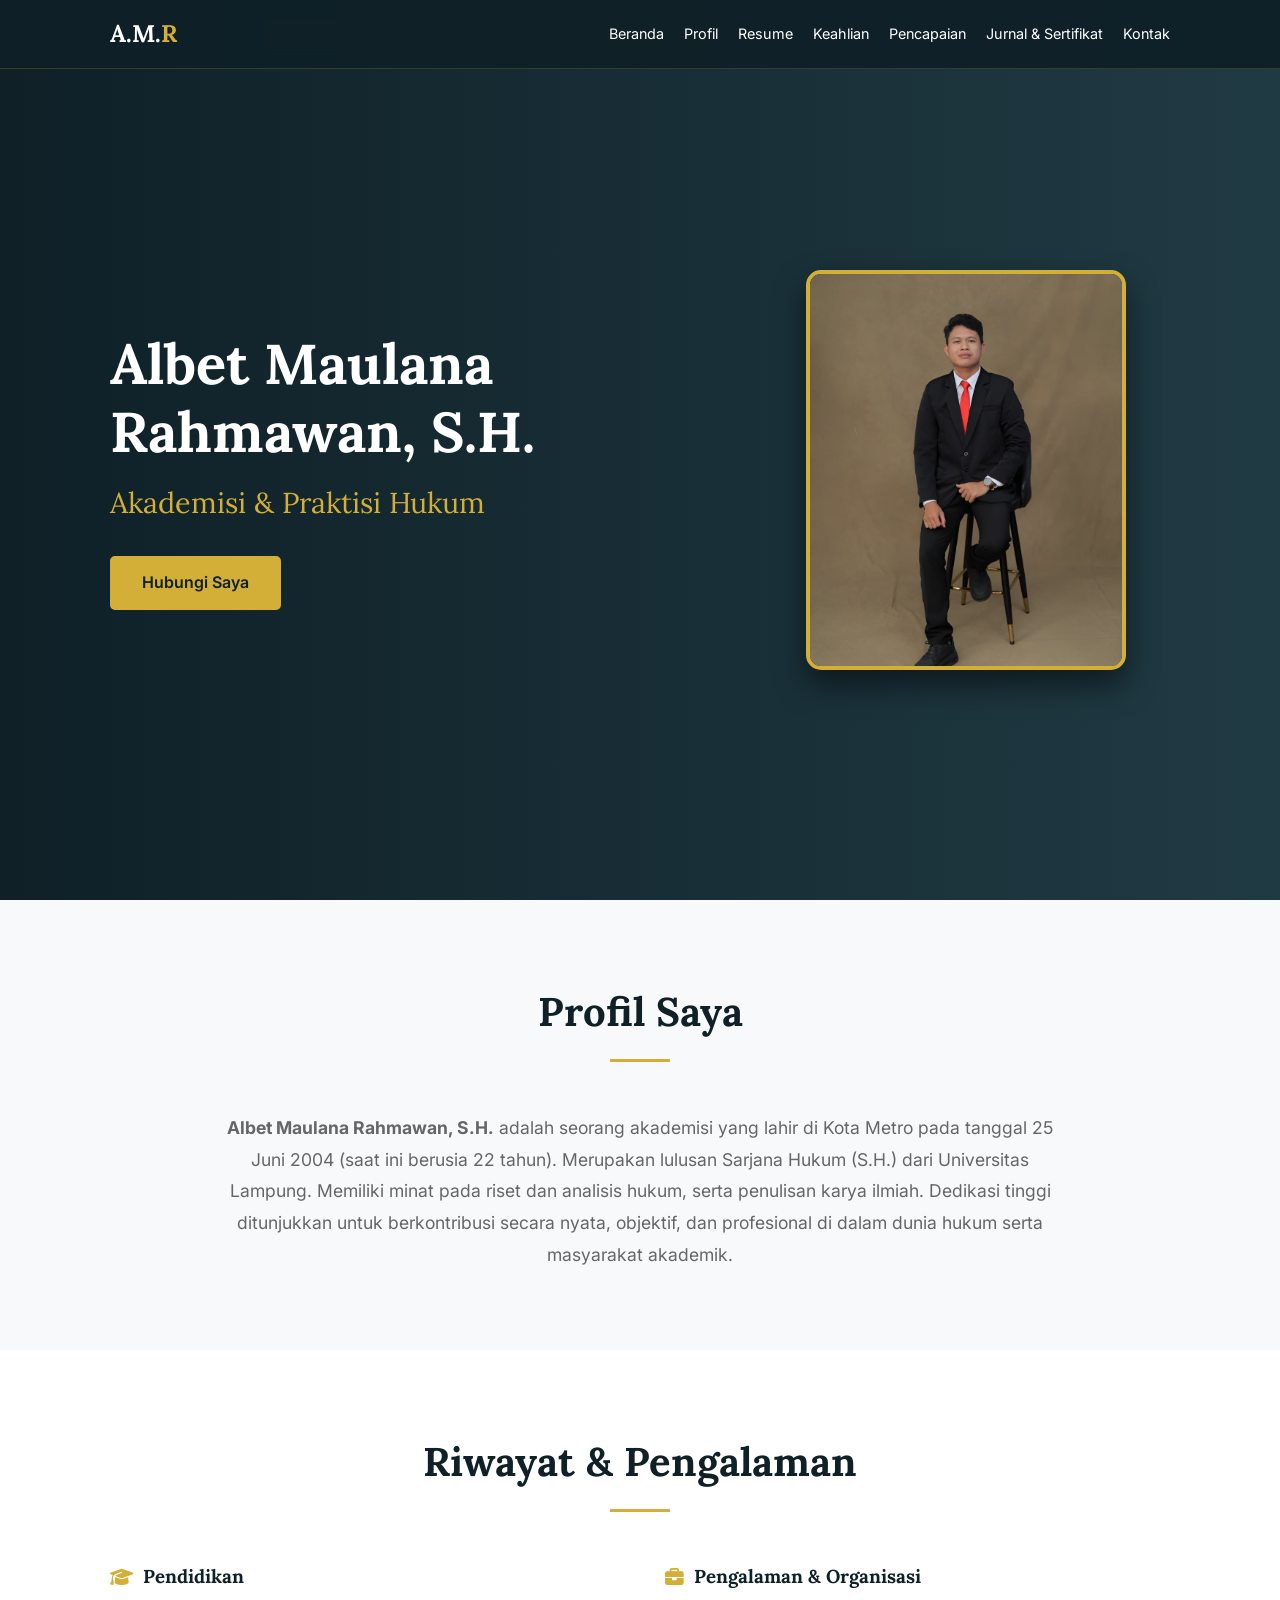
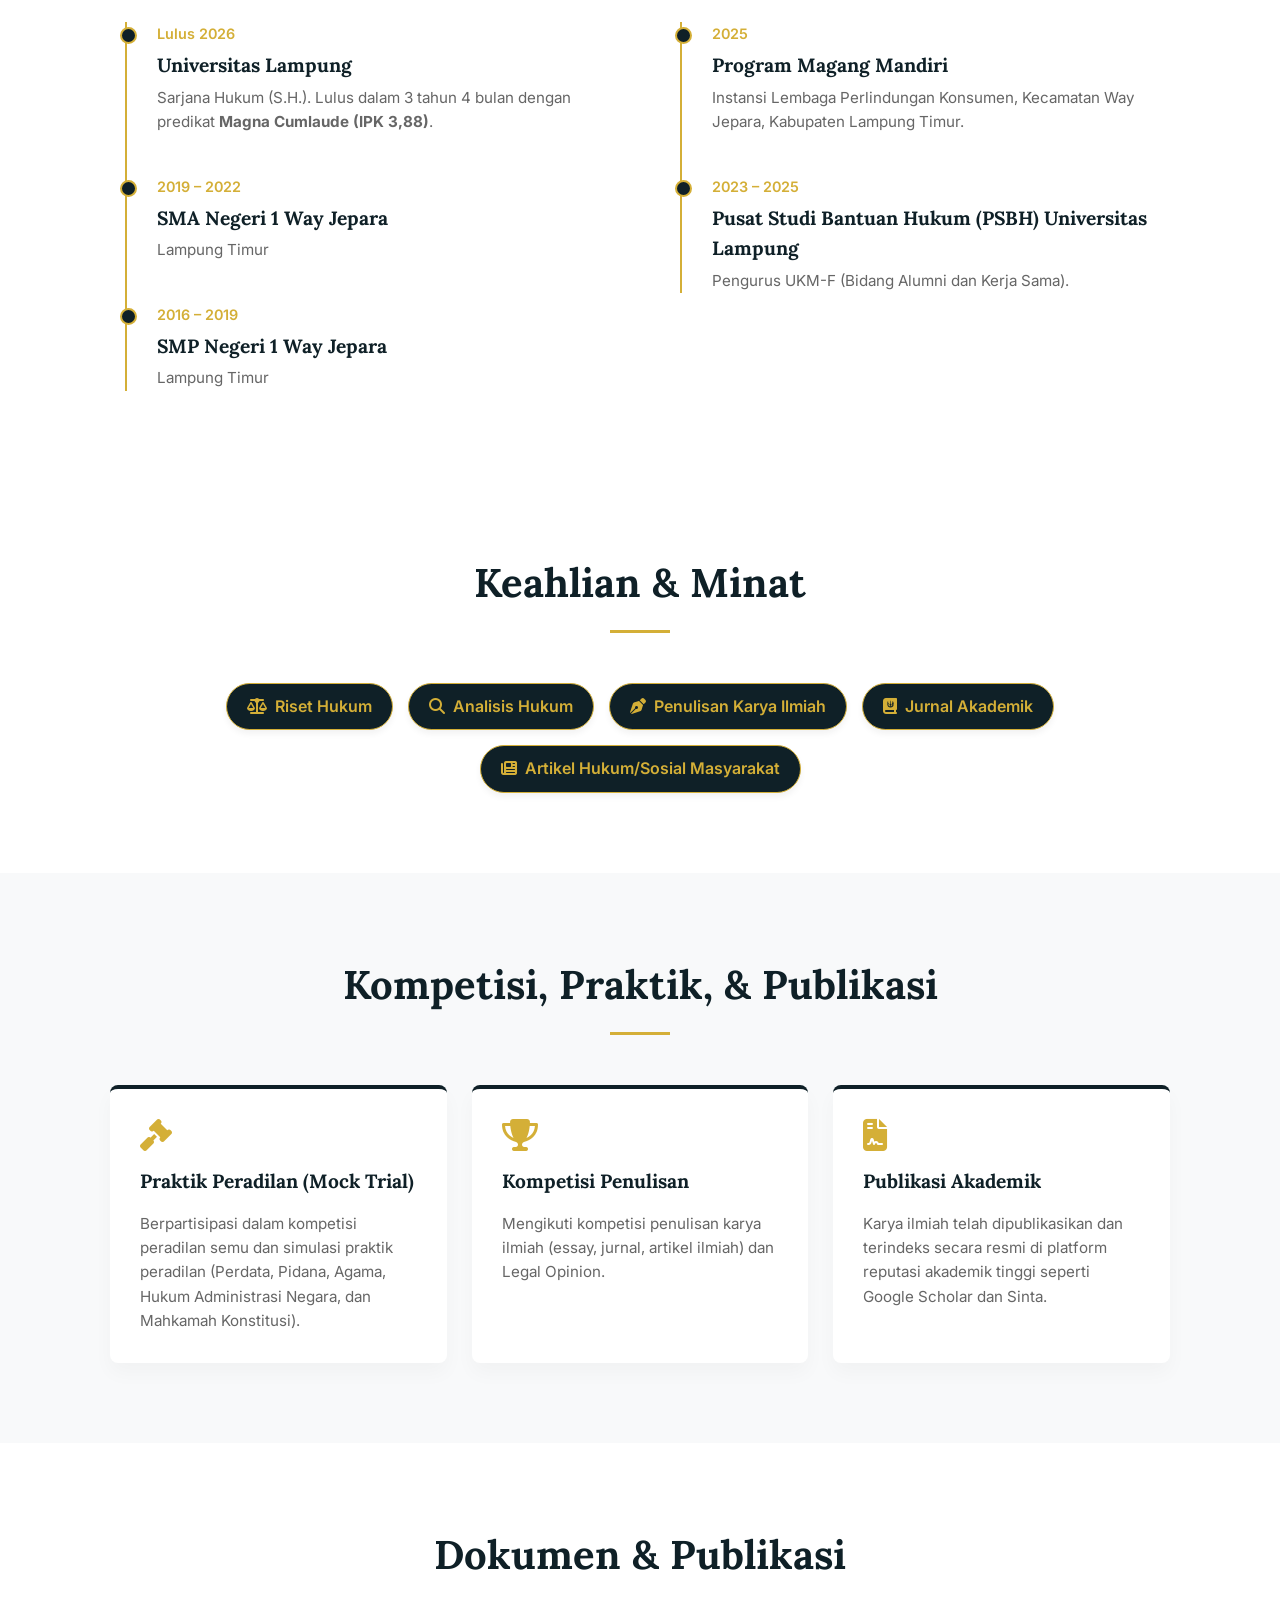
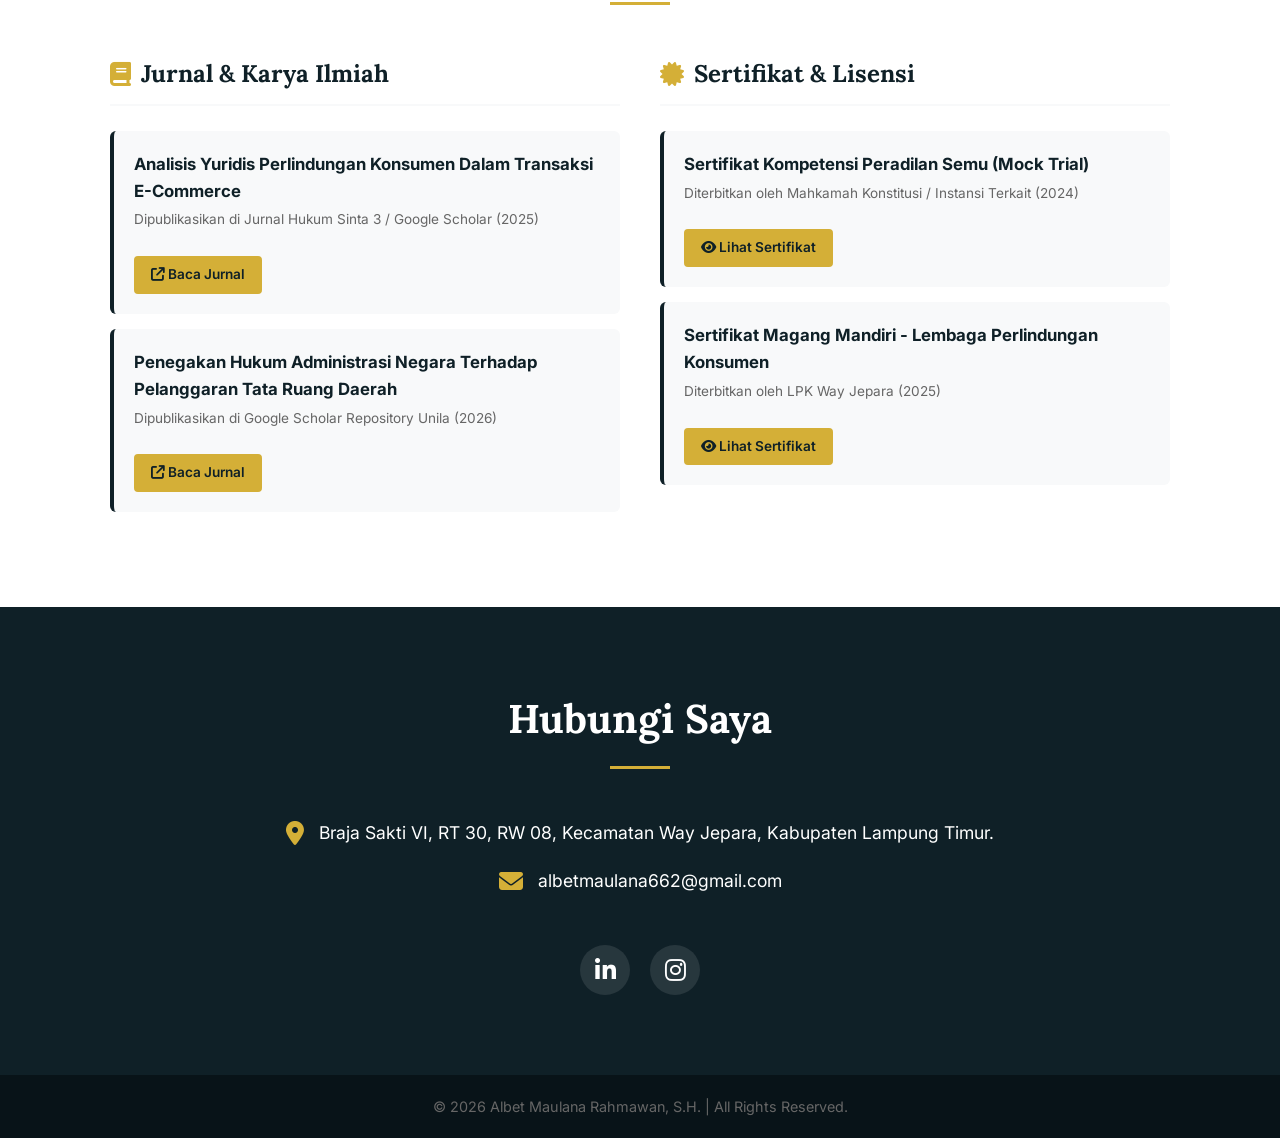
<file: index.html>
<!DOCTYPE html>
<html lang="id">
<head>
    <meta charset="UTF-8">
    <meta name="viewport" content="width=device-width, initial-scale=1.0">
    <title>Albet Maulana Rahmawan, S.H. | Portofolio Hukum</title>
    
    <link rel="preconnect" href="https://fonts.googleapis.com">
    <link rel="preconnect" href="https://fonts.gstatic.com" crossorigin>
    <link href="https://fonts.googleapis.com/css2?family=Inter:wght@300;400;500;600&family=Lora:wght@400;600;700&display=swap" rel="stylesheet">
    
    <link rel="stylesheet" href="https://cdnjs.cloudflare.com/ajax/libs/font-awesome/6.4.0/css/all.min.css">

    <link rel="stylesheet" href="style.css">
</head>
<body>

    <nav>
        <div class="container">
            <div class="logo">A.M.<span>R</span></div>
            <ul class="nav-links">
                <li><a href="#beranda">Beranda</a></li>
                <li><a href="#profil">Profil</a></li>
                <li><a href="#resume">Resume</a></li>
                <li><a href="#keahlian">Keahlian</a></li>
                <li><a href="#pencapaian">Pencapaian</a></li>
                <li><a href="#dokumen">Jurnal & Sertifikat</a></li>
                <li><a href="#kontak">Kontak</a></li>
            </ul>
        </div>
    </nav>

    <section id="beranda" class="hero">
        <div class="container">
            <div class="hero-grid">
                <div class="hero-text">
                    <h1>Albet Maulana Rahmawan, S.H.</h1>
                    <h2>Akademisi & Praktisi Hukum</h2>
                    <a href="#kontak" class="btn">Hubungi Saya</a>
                </div>
                <div class="hero-image-container">
                    <img src="foto albet.jpeg" alt="Albet Maulana Rahmawan, S.H." class="hero-photo" onerror="this.src='https://via.placeholder.com/320x400/203A43/D4AF37?text=Pas+Foto+S.H.'">
                </div>
            </div>
        </div>
    </section>

    <section id="profil">
        <div class="container">
            <h2 class="section-title">Profil Saya</h2>
            <p class="about-text">
                <strong>Albet Maulana Rahmawan, S.H.</strong> adalah seorang akademisi yang lahir di Kota Metro pada tanggal 25 Juni 2004 (saat ini berusia 22 tahun). Merupakan lulusan Sarjana Hukum (S.H.) dari Universitas Lampung. Memiliki minat pada riset dan analisis hukum, serta penulisan karya ilmiah. Dedikasi tinggi ditunjukkan untuk berkontribusi secara nyata, objektif, dan profesional di dalam dunia hukum serta masyarakat akademik.
            </p>
        </div>
    </section>

    <section id="resume" style="background-color: var(--white);">
        <div class="container">
            <h2 class="section-title">Riwayat & Pengalaman</h2>
            
            <div class="timeline-container">
                <div>
                    <h3 style="margin-bottom: 30px; display: flex; align-items: center; gap: 10px;">
                        <i class="fa-solid fa-graduation-cap" style="color: var(--accent-gold);"></i> Pendidikan
                    </h3>
                    <div class="timeline">
                        <div class="timeline-item">
                            <div class="timeline-date">Lulus 2026</div>
                            <h4 class="timeline-title">Universitas Lampung</h4>
                            <p class="timeline-desc">Sarjana Hukum (S.H.). Lulus dalam 3 tahun 4 bulan dengan predikat <strong>Magna Cumlaude (IPK 3,88)</strong>.</p>
                        </div>
                        <div class="timeline-item">
                            <div class="timeline-date">2019 – 2022</div>
                            <h4 class="timeline-title">SMA Negeri 1 Way Jepara</h4>
                            <p class="timeline-desc">Lampung Timur</p>
                        </div>
                        <div class="timeline-item">
                            <div class="timeline-date">2016 – 2019</div>
                            <h4 class="timeline-title">SMP Negeri 1 Way Jepara</h4>
                            <p class="timeline-desc">Lampung Timur</p>
                        </div>
                    </div>
                </div>

                <div>
                    <h3 style="margin-bottom: 30px; display: flex; align-items: center; gap: 10px;">
                        <i class="fa-solid fa-briefcase" style="color: var(--accent-gold);"></i> Pengalaman & Organisasi
                    </h3>
                    <div class="timeline">
                        <div class="timeline-item">
                            <div class="timeline-date">2025</div>
                            <h4 class="timeline-title">Program Magang Mandiri</h4>
                            <p class="timeline-desc">Instansi Lembaga Perlindungan Konsumen, Kecamatan Way Jepara, Kabupaten Lampung Timur.</p>
                        </div>
                        <div class="timeline-item">
                            <div class="timeline-date">2023 – 2025</div>
                            <h4 class="timeline-title">Pusat Studi Bantuan Hukum (PSBH) Universitas Lampung</h4>
                            <p class="timeline-desc">Pengurus UKM-F (Bidang Alumni dan Kerja Sama).</p>
                        </div>
                    </div>
                </div>
            </div>
        </div>
    </section>

    <section id="keahlian" class="skills">
        <div class="container">
            <h2 class="section-title">Keahlian & Minat</h2>
            <div class="tags-container">
                <span class="tag"><i class="fa-solid fa-scale-balanced" style="margin-right:8px;"></i>Riset Hukum</span>
                <span class="tag"><i class="fa-solid fa-magnifying-glass" style="margin-right:8px;"></i>Analisis Hukum</span>
                <span class="tag"><i class="fa-solid fa-pen-nib" style="margin-right:8px;"></i>Penulisan Karya Ilmiah</span>
                <span class="tag"><i class="fa-solid fa-book-journal-whills" style="margin-right:8px;"></i>Jurnal Akademik</span>
                <span class="tag"><i class="fa-solid fa-newspaper" style="margin-right:8px;"></i>Artikel Hukum/Sosial Masyarakat</span>
            </div>
        </div>
    </section>

    <section id="pencapaian" style="background-color: var(--bg-light);">
        <div class="container">
            <h2 class="section-title">Kompetisi, Praktik, & Publikasi</h2>
            <div class="cards-container">
                
                <div class="card">
                    <div>
                        <i class="fa-solid fa-gavel card-icon"></i>
                        <h3>Praktik Peradilan (Mock Trial)</h3>
                        <p>Berpartisipasi dalam kompetisi peradilan semu dan simulasi praktik peradilan (Perdata, Pidana, Agama, Hukum Administrasi Negara, dan Mahkamah Konstitusi).</p>
                    </div>
                </div>

                <div class="card">
                    <div>
                        <i class="fa-solid fa-trophy card-icon"></i>
                        <h3>Kompetisi Penulisan</h3>
                        <p>Mengikuti kompetisi penulisan karya ilmiah (essay, jurnal, artikel ilmiah) dan Legal Opinion.</p>
                    </div>
                </div>

                <div class="card">
                    <div>
                        <i class="fa-solid fa-file-contract card-icon"></i>
                        <h3>Publikasi Akademik</h3>
                        <p>Karya ilmiah telah dipublikasikan dan terindeks secara resmi di platform reputasi akademik tinggi seperti Google Scholar dan Sinta.</p>
                    </div>
                </div>

            </div>
        </div>
    </section>

    <section id="dokumen" class="doc-section">
        <div class="container">
            <h2 class="section-title">Dokumen & Publikasi</h2>
            
            <div class="doc-grid">
                <div>
                    <h3 class="doc-category-title">
                        <i class="fa-solid fa-book" style="color: var(--accent-gold);"></i> Jurnal & Karya Ilmiah
                    </h3>
                    <ul class="doc-list">
                        <li class="doc-item">
                            <h4>Analisis Yuridis Perlindungan Konsumen Dalam Transaksi E-Commerce</h4>
                            <p>Dipublikasikan di Jurnal Hukum Sinta 3 / Google Scholar (2025)</p>
                            <a href="#" target="_blank" class="btn btn-sm"><i class="fa-solid fa-arrow-up-right-from-square"></i> Baca Jurnal</a>
                        </li>
                        <li class="doc-item">
                            <h4>Penegakan Hukum Administrasi Negara Terhadap Pelanggaran Tata Ruang Daerah</h4>
                            <p>Dipublikasikan di Google Scholar Repository Unila (2026)</p>
                            <a href="#" target="_blank" class="btn btn-sm"><i class="fa-solid fa-arrow-up-right-from-square"></i> Baca Jurnal</a>
                        </li>
                    </ul>
                </div>

                <div>
                    <h3 class="doc-category-title">
                        <i class="fa-solid fa-certificate" style="color: var(--accent-gold);"></i> Sertifikat & Lisensi
                    </h3>
                    <ul class="doc-list">
                        <li class="doc-item">
                            <h4>Sertifikat Kompetensi Peradilan Semu (Mock Trial)</h4>
                            <p>Diterbitkan oleh Mahkamah Konstitusi / Instansi Terkait (2024)</p>
                            <a href="#" target="_blank" class="btn btn-sm"><i class="fa-solid fa-eye"></i> Lihat Sertifikat</a>
                        </li>
                        <li class="doc-item">
                            <h4>Sertifikat Magang Mandiri - Lembaga Perlindungan Konsumen</h4>
                            <p>Diterbitkan oleh LPK Way Jepara (2025)</p>
                            <a href="#" target="_blank" class="btn btn-sm"><i class="fa-solid fa-eye"></i> Lihat Sertifikat</a>
                        </li>
                    </ul>
                </div>
            </div>

        </div>
    </section>

    <section id="kontak" class="contact">
        <div class="container">
            <h2 class="section-title">Hubungi Saya</h2>
            <div class="contact-info">
                
                <div class="contact-item">
                    <i class="fa-solid fa-location-dot"></i>
                    <p>Braja Sakti VI, RT 30, RW 08, Kecamatan Way Jepara, Kabupaten Lampung Timur.</p>
                </div>
                
                <div class="contact-item">
                    <i class="fa-solid fa-envelope"></i>
                    <p>albetmaulana662@gmail.com</p>
                </div>

                <div class="social-links">
                    <a href="https://linkedin.com/in/albetmaulanarahmawan" target="_blank" aria-label="LinkedIn">
                        <i class="fa-brands fa-linkedin-in"></i>
                    </a>
                    <a href="https://instagram.com/albetmaulanarahmawan_" target="_blank" aria-label="Instagram">
                        <i class="fa-brands fa-instagram"></i>
                    </a>
                </div>

            </div>
        </div>
    </section>

    <footer>
        <div class="container">
            <p>&copy; 2026 Albet Maulana Rahmawan, S.H. | All Rights Reserved.</p>
        </div>
    </footer>

</body>
</html>
</file>
<file: style.css>
/* CSS Variables for Theme */
:root {
    --primary-navy: #0F2027; 
    --secondary-navy: #203A43; 
    --accent-gold: #D4AF37; 
    --bg-light: #F8F9FA;
    --text-dark: #333333;
    --text-light: #666666;
    --white: #FFFFFF;
}

/* Global Styles */
* {
    margin: 0;
    padding: 0;
    box-sizing: border-box;
    scroll-behavior: smooth;
}

body {
    font-family: 'Inter', sans-serif;
    color: var(--text-dark);
    background-color: var(--bg-light);
    line-height: 1.6;
}

h1, h2, h3, h4 {
    font-family: 'Lora', serif;
    color: var(--primary-navy);
}

a {
    text-decoration: none;
    color: inherit;
}

.container {
    max-width: 1100px;
    margin: 0 auto;
    padding: 0 20px;
}

section {
    padding: 80px 0;
}

.section-title {
    text-align: center;
    font-size: 2.5rem;
    margin-bottom: 50px;
    position: relative;
}

.section-title::after {
    content: '';
    display: block;
    width: 60px;
    height: 3px;
    background-color: var(--accent-gold);
    margin: 15px auto 0;
}

/* Navbar */
nav {
    background-color: rgba(15, 32, 39, 0.95);
    backdrop-filter: blur(10px);
    position: fixed;
    width: 100%;
    top: 0;
    z-index: 1000;
    padding: 15px 0;
    border-bottom: 1px solid rgba(212, 175, 55, 0.2);
}

nav .container {
    display: flex;
    justify-content: space-between;
    align-items: center;
}

.logo {
    color: var(--white);
    font-family: 'Lora', serif;
    font-size: 1.5rem;
    font-weight: 700;
}

.logo span {
    color: var(--accent-gold);
}

.nav-links {
    list-style: none;
    display: flex;
    gap: 20px;
}

.nav-links li a {
    color: var(--white);
    font-size: 0.9rem;
    font-weight: 400;
    transition: color 0.3s;
}

.nav-links li a:hover {
    color: var(--accent-gold);
}

/* Hero Section */
.hero {
    background: linear-gradient(to right, var(--primary-navy), var(--secondary-navy));
    min-height: 100vh;
    display: flex;
    align-items: center;
    color: var(--white);
    padding-top: 100px; 
    padding-bottom: 60px;
}

.hero-grid {
    display: grid;
    grid-template-columns: 1.2fr 0.8fr;
    gap: 40px;
    align-items: center;
}

.hero-text h1 {
    color: var(--white);
    font-size: 3.5rem;
    margin-bottom: 15px;
    line-height: 1.2;
}

.hero-text h2 {
    color: var(--accent-gold);
    font-size: 1.8rem;
    font-weight: 400;
    margin-bottom: 30px;
}

.hero-image-container {
    display: flex;
    justify-content: center;
    align-items: center;
}

.hero-photo {
    width: 320px;
    height: 400px;
    object-fit: cover;
    border-radius: 15px;
    border: 4px solid var(--accent-gold);
    box-shadow: 0 15px 30px rgba(0,0,0,0.5);
    background-color: #1a333d;
}

.btn {
    display: inline-block;
    background-color: var(--accent-gold);
    color: var(--primary-navy);
    padding: 12px 30px;
    border-radius: 5px;
    font-weight: 600;
    font-family: 'Inter', sans-serif;
    transition: all 0.3s ease;
    border: 2px solid var(--accent-gold);
}

.btn:hover {
    background-color: transparent;
    color: var(--accent-gold);
}

.btn-sm {
    padding: 6px 15px;
    font-size: 0.85rem;
    border-radius: 4px;
    margin-top: 15px;
}

/* About Section */
.about-text {
    text-align: center;
    max-width: 850px;
    margin: 0 auto;
    font-size: 1.1rem;
    color: var(--text-light);
    line-height: 1.8;
}

/* Timeline (Education & Experience) */
.timeline-container {
    display: grid;
    grid-template-columns: 1fr 1fr;
    gap: 50px;
}

.timeline {
    border-left: 2px solid var(--accent-gold);
    padding-left: 30px;
    margin-left: 15px;
}

.timeline-item {
    position: relative;
    margin-bottom: 40px;
}

.timeline-item:last-child {
    margin-bottom: 0;
}

.timeline-item::before {
    content: '';
    position: absolute;
    left: -37.5px;
    top: 5px;
    width: 13px;
    height: 13px;
    border-radius: 50%;
    background-color: var(--primary-navy);
    border: 2px solid var(--accent-gold);
}

.timeline-date {
    font-size: 0.9rem;
    color: var(--accent-gold);
    font-weight: 600;
    margin-bottom: 5px;
}

.timeline-title {
    font-size: 1.2rem;
    margin-bottom: 5px;
}

.timeline-desc {
    color: var(--text-light);
    font-size: 0.95rem;
}

/* Skills Section */
.skills {
    background-color: var(--white);
}

.tags-container {
    display: flex;
    flex-wrap: wrap;
    justify-content: center;
    gap: 15px;
}

.tag {
    background-color: var(--primary-navy);
    color: var(--accent-gold);
    padding: 10px 20px;
    border-radius: 30px;
    font-size: 1rem;
    font-weight: 600;
    border: 1px solid var(--accent-gold);
    box-shadow: 0 4px 6px rgba(0,0,0,0.05);
}

/* Competitions & Experience Cards */
.cards-container {
    display: grid;
    grid-template-columns: repeat(auto-fit, minmax(300px, 1fr));
    gap: 25px;
}

.card {
    background: var(--white);
    padding: 30px;
    border-radius: 8px;
    box-shadow: 0 10px 20px rgba(0,0,0,0.03);
    border-top: 4px solid var(--primary-navy);
    transition: transform 0.3s ease, border-color 0.3s;
    display: flex;
    flex-direction: column;
    justify-content: space-between;
}

.card:hover {
    transform: translateY(-5px);
    border-top-color: var(--accent-gold);
}

.card-icon {
    font-size: 2rem;
    color: var(--accent-gold);
    margin-bottom: 15px;
}

.card h3 {
    margin-bottom: 15px;
    font-size: 1.2rem;
}

.card p {
    color: var(--text-light);
    font-size: 0.95rem;
    flex-grow: 1;
}

/* Journals & Certificates Section */
.doc-section {
    background-color: var(--white);
}

.doc-grid {
    display: grid;
    grid-template-columns: 1fr 1fr;
    gap: 40px;
}

.doc-category-title {
    font-size: 1.5rem;
    margin-bottom: 25px;
    display: flex;
    align-items: center;
    gap: 10px;
    border-bottom: 2px solid var(--bg-light);
    padding-bottom: 10px;
}

.doc-list {
    list-style: none;
}

.doc-item {
    background-color: var(--bg-light);
    padding: 20px;
    border-radius: 6px;
    margin-bottom: 15px;
    border-left: 4px solid var(--primary-navy);
    transition: all 0.3s;
}

.doc-item:hover {
    border-left-color: var(--accent-gold);
    transform: translateX(5px);
}

.doc-item h4 {
    font-family: 'Inter', sans-serif;
    font-size: 1.05rem;
    color: var(--primary-navy);
    margin-bottom: 5px;
}

.doc-item p {
    font-size: 0.85rem;
    color: var(--text-light);
    margin-bottom: 10px;
}

/* Contact Section */
.contact {
    background-color: var(--primary-navy);
    color: var(--white);
}

.contact .section-title {
    color: var(--white);
}

.contact-info {
    display: flex;
    flex-direction: column;
    gap: 20px;
    align-items: center;
    text-align: center;
}

.contact-item {
    display: flex;
    align-items: center;
    gap: 15px;
    font-size: 1.1rem;
}

.contact-item i {
    color: var(--accent-gold);
    font-size: 1.5rem;
}

.social-links {
    margin-top: 30px;
    display: flex;
    gap: 20px;
}

.social-links a {
    display: flex;
    justify-content: center;
    align-items: center;
    width: 50px;
    height: 50px;
    background-color: rgba(255,255,255,0.1);
    border-radius: 50%;
    color: var(--white);
    font-size: 1.5rem;
    transition: all 0.3s;
}

.social-links a:hover {
    background-color: var(--accent-gold);
    color: var(--primary-navy);
    transform: scale(1.1);
}

/* Footer */
footer {
    background-color: #081318;
    color: var(--text-light);
    text-align: center;
    padding: 20px 0;
    font-size: 0.9rem;
}

/* Responsive Design */
@media(max-width: 992px) {
    .hero-grid {
        grid-template-columns: 1fr;
        text-align: center;
    }
    .hero-image-container {
        order: -1;
    }
    .hero-photo {
        width: 260px;
        height: 320px;
    }
    .hero-text h1 {
        font-size: 2.8rem;
    }
    .doc-grid {
        grid-template-columns: 1fr;
    }
}

@media(max-width: 768px) {
    .nav-links {
        display: none; 
    }
    .timeline-container {
        grid-template-columns: 1fr;
        gap: 40px;
    }
}
</file>
